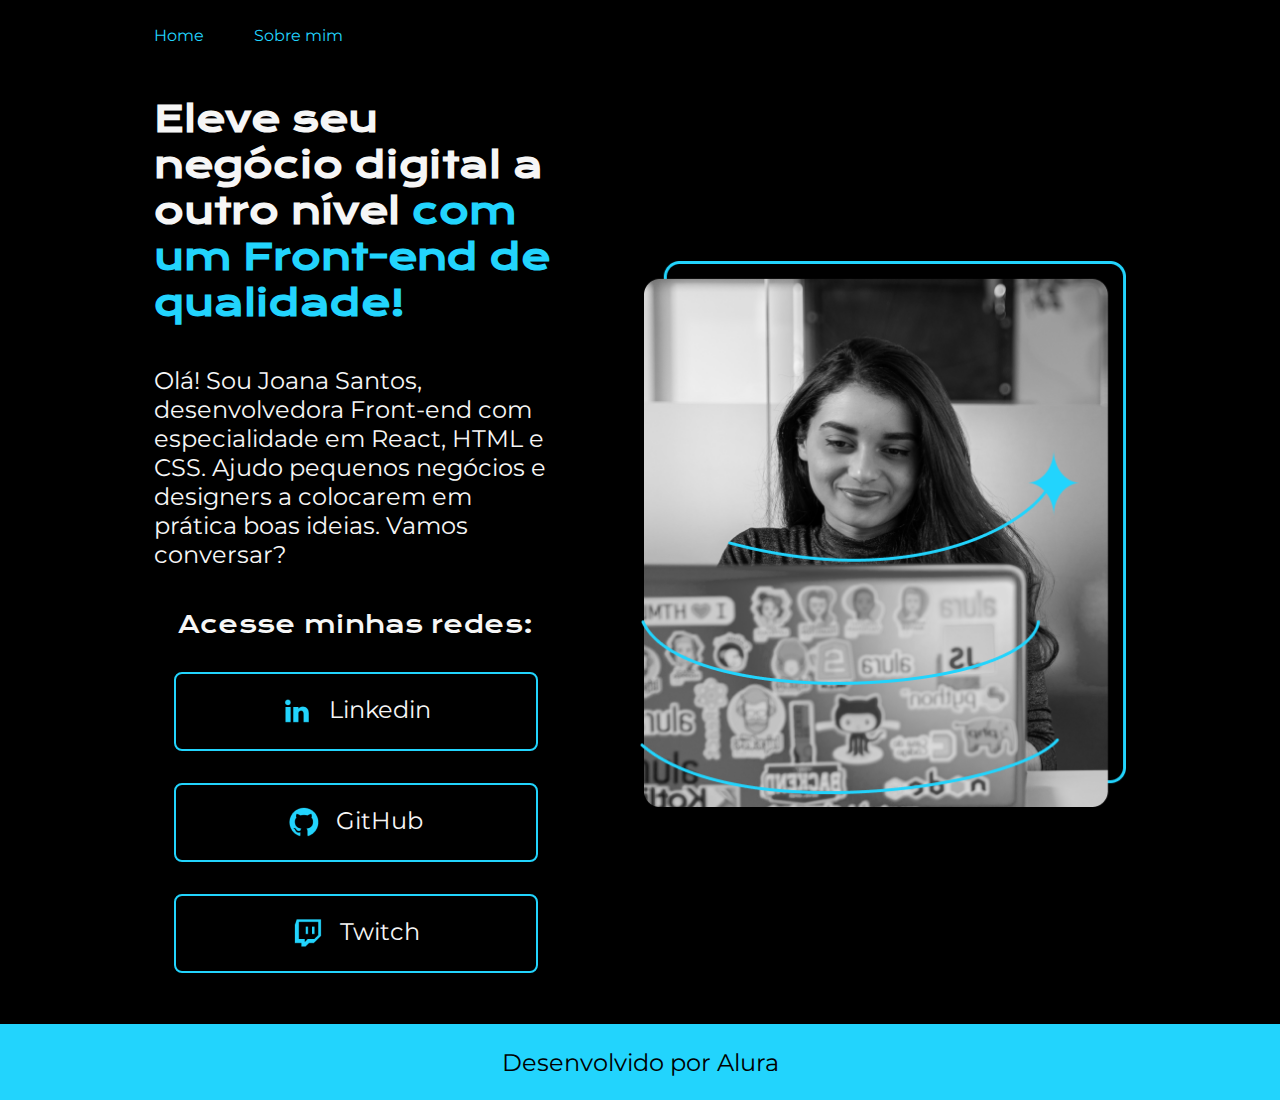
<file: index.html>
<!DOCTYPE html>
<html lang="pt-br">
    <head>
        <meta charset="UTF-8">
        <meta name="viewport" content="width=device-width, initial-scale=1.0">
        <title>Portfolio</title>
        <link rel="stylesheet" href=".\estilos\portfolio.css">
    </head>
    <body>
        <header class="cabecalho">
            <nav class="cabecalho__menu">
                <a class="cabecalho__menu__link" href="index.html">Home</a>
                <a class="cabecalho__menu__link" href="about.html">Sobre mim</a>
            </nav>
        </header>        
        <main class="apresentacao">
            <section class="apresentacao__conteudo">
                <h1 class="apresentacao__conteudo__titulo">Eleve seu negócio digital a outro nível<strong class="titulo-destaque"> com um Front-end de qualidade!</strong></h1>
                <p class="apresentacao__conteudo__texto">Olá! Sou Joana Santos, desenvolvedora Front-end com especialidade em React, HTML e CSS. Ajudo pequenos negócios e designers a colocarem em prática boas ideias. Vamos conversar?</p>
                <div class="apresentacao__links">
                    <h2 class="apresentacao__links__subtitulo">Acesse minhas redes: </h2>
                    <a class="apresentacao__links__botao" href="https://linkedin.com">
                        <img src=".\assets\linkedin.png" alt="Logo Linkedin">
                        Linkedin
                    </a>
                    <a class="apresentacao__links__botao" href="https://github.com">
                        <img src=".\assets\github.png" alt="Logo Github">
                        GitHub
                    </a>
                    <a class="apresentacao__links__botao" href="https://twitch.tv">
                        <img src=".\assets\twitch.png" alt="Logo Twitch">
                        Twitch
                    </a>
                </div>
            </section>
            <img class="apresentacao__imagem" src="assets\foto.png" alt="Fotografia do usuário">
        </main>
        <footer class="rodape">
            <p>Desenvolvido por Alura</p>
        </footer>
    </body>
</html>
</file>
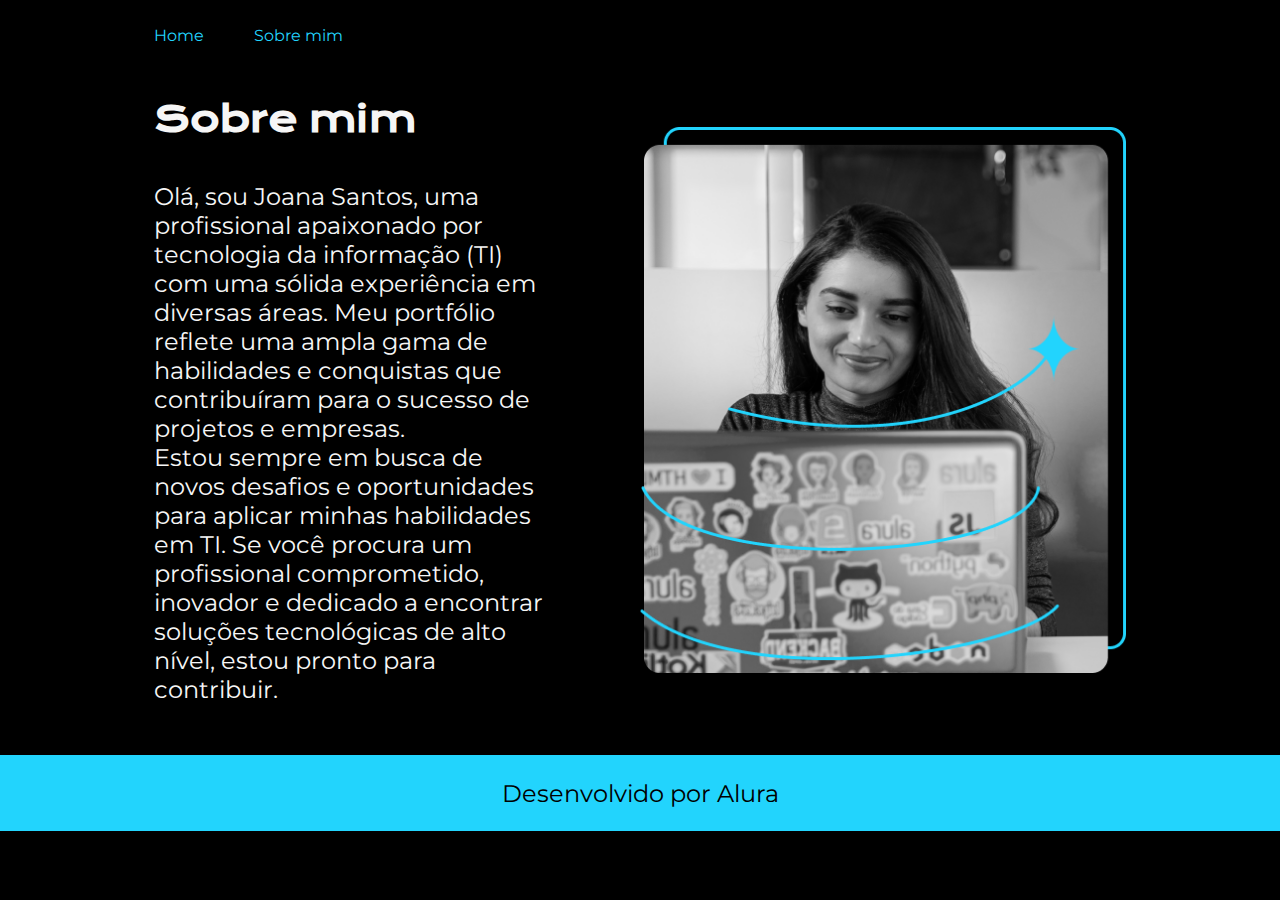
<file: about.html>
<!DOCTYPE html>
<html lang="en">
    <head>
        <meta charset="UTF-8">
        <meta name="viewport" content="width=device-width, initial-scale=1.0">
        <link rel="stylesheet" href="./estilos/portfolio.css">
        <title>Sobre mim</title>
    </head>
    <body>    
        <header class="cabecalho">
            <nav class="cabecalho__menu">
                <a class="cabecalho__menu__link" href="index.html">Home</a>
                <a class="cabecalho__menu__link" href="about.html">Sobre mim</a>
            </nav>
        </header>
        <main class="apresentacao">
            <section class="apresentacao__conteudo">
                <h1 class="apresentacao__conteudo__titulo">Sobre mim</h1>
                <div class="apresentacao__conteudo__texto">
                    <p>Olá, sou Joana Santos, uma profissional apaixonado por tecnologia da informação (TI) com uma sólida experiência em diversas áreas. Meu portfólio reflete uma ampla gama de habilidades e conquistas que contribuíram para o sucesso de projetos e empresas.</p>
                    <p>Estou sempre em busca de novos desafios e oportunidades para aplicar minhas habilidades em TI. Se você procura um profissional comprometido, inovador e dedicado a encontrar soluções tecnológicas de alto nível, estou pronto para contribuir.</p>
                </div>
            </section>
            <img class="apresentacao__imagem" src=".\assets\foto.png" alt="Fotografia do usuário">
        </main>
        <footer class="rodape">
            <p>Desenvolvido por Alura</p>
        </footer>
    </body>
</html>
</file>
<file: estilos/portfolio.css>
@import url('https://fonts.googleapis.com/css2?family=Krona+One&family=Montserrat:wght@200;400&display=swap');

:root {
    --cor-de-fundo: black;
    --cor-destaque: #22D4FD;
    --cor-texto: #F6F6F6;
    --cor-hover: #272727;
}

* {
    margin: 0;
    padding: 0;
}

body {
    box-sizing: border-box;
    background-color: var(--cor-de-fundo);
    color: var(--cor-texto);
}

.cabecalho {
    padding: 2% 0 0 12%;   
}

.cabecalho__menu {
    display: flex;
    gap: 50px;
}

.cabecalho__menu__link {
    font-family: 'Montserrat', sans-serif;
    text-decoration: none;
    color: var(--cor-destaque);
}

.apresentacao {
    padding: 4% 12%;
    display: flex;
    align-items: center;
    justify-content: space-between;
    gap: 82px;
}

.apresentacao__conteudo {
    width: 50%;
    display: flex;
    flex-direction: column;
    gap: 40px;
}

.apresentacao__conteudo__titulo {
    font-size: 2.25rem;
    font-family: 'Krona One', sans-serif;
}

.titulo-destaque {
    color: var(--cor-destaque);
}

.apresentacao__conteudo__texto {
    font-size: 1.5rem;
    font-family: 'Montserrat', sans-serif;
}

.apresentacao__links {
    display: flex;
    flex-direction: column;
    justify-content: space-between;
    align-items: center;
    gap: 32px;
}

.apresentacao__links__subtitulo {
    font-family: 'Krona One', sans-serif;
    font-weight: 400;
    font-size: 1.5rem;
}

.apresentacao__links__botao {
    display: flex;
    justify-content: center;
    gap: 16px;
    border: 2px solid var(--cor-destaque);
    width: 360px;
    border-radius: 8px;
    text-align: center;
    font-family: 'Montserrat', sans-serif;
    font-size: 1.5rem;
    padding: 21.5px 0;
    text-decoration: none;
    color: var(--cor-texto);
}

.apresentacao__links__botao:hover {
    background-color: var(--cor-hover);
}

.apresentacao__imagem {
    width: 50%;
}

.rodape {
    text-align: center;
    padding: 23.64px;
    font-family: 'Montserrat', sans-serif;
    font-weight: 400;
    font-size: 1.5rem;
    color: var(--cor-de-fundo);
    background-color: var(--cor-destaque);
}

@media (max-width: 1200px) {
    .cabecalho {
        padding: 10%;
    }

    .cabecalho__menu {
        justify-content: center;
    }

    .apresentacao {
        flex-direction: column-reverse;
        padding: 5%;
    }

    .apresentacao__conteudo {
        width: auto;
    }
}
</file>
